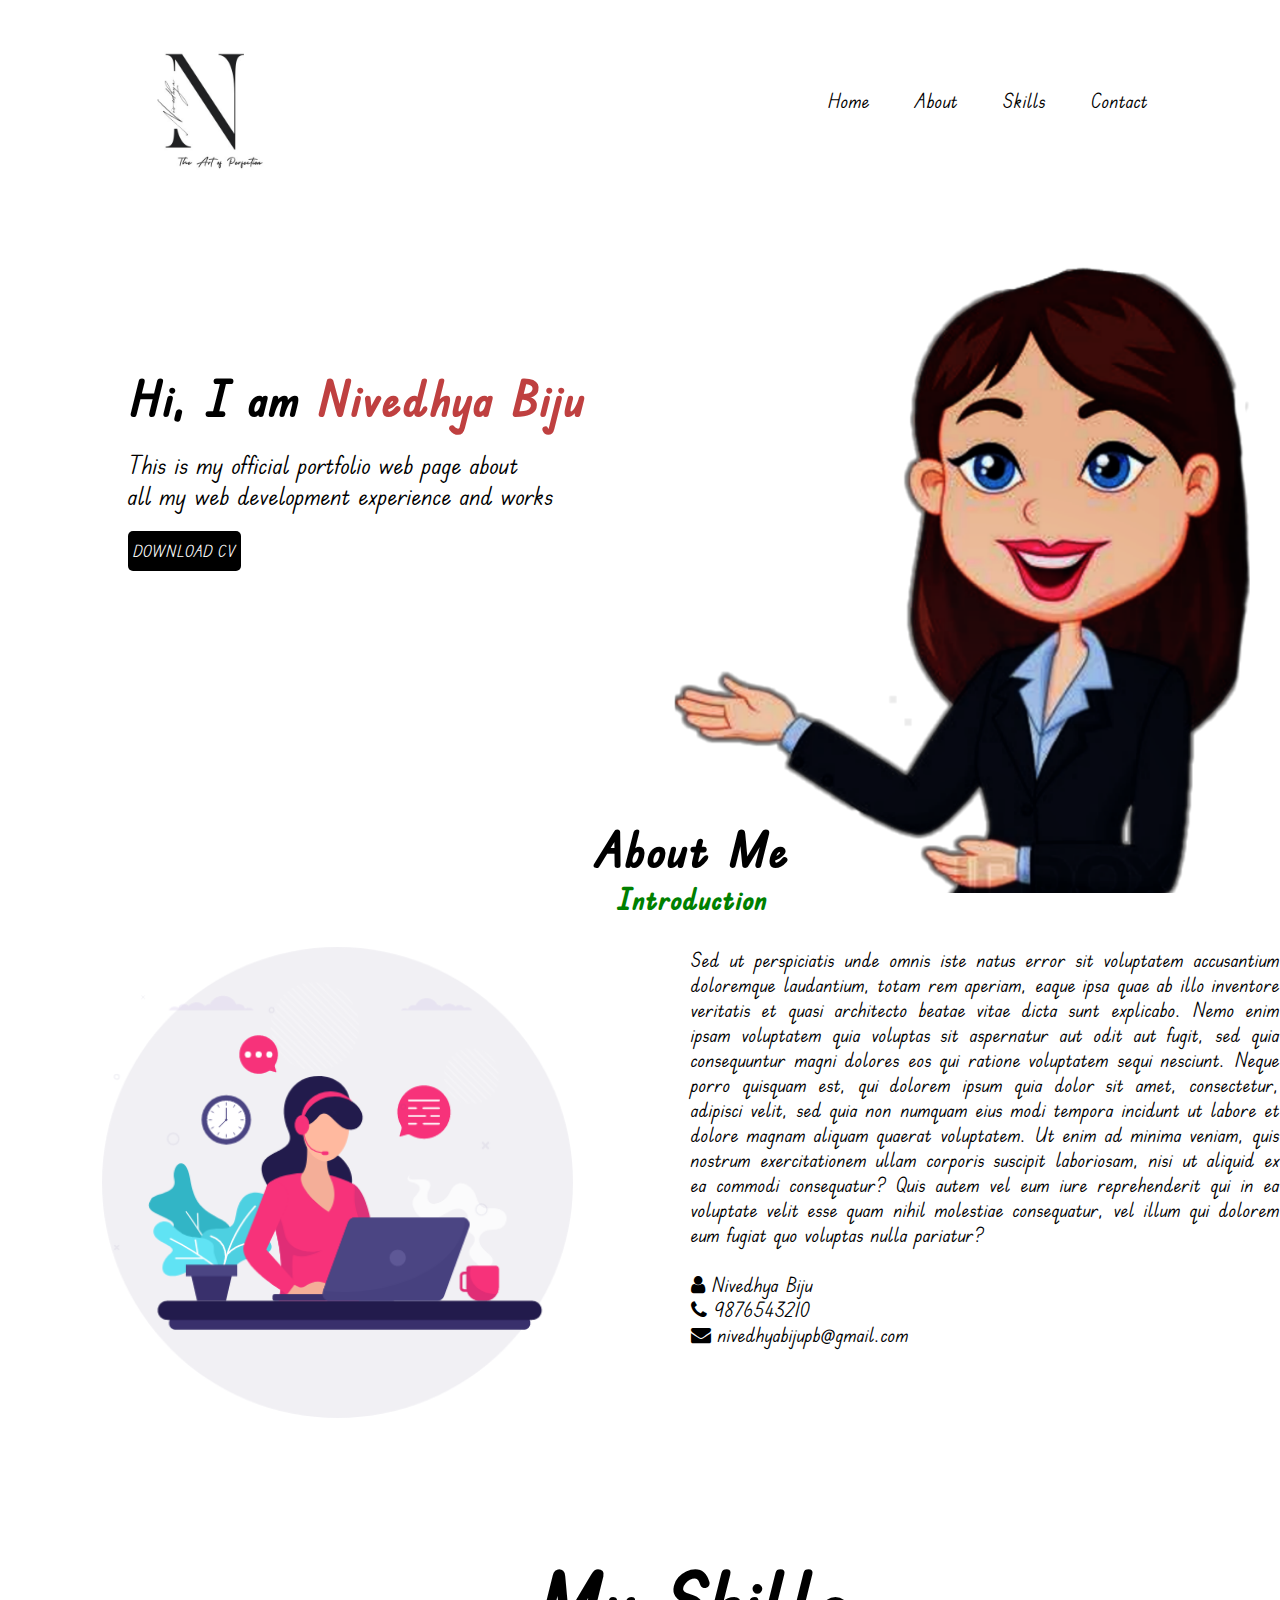
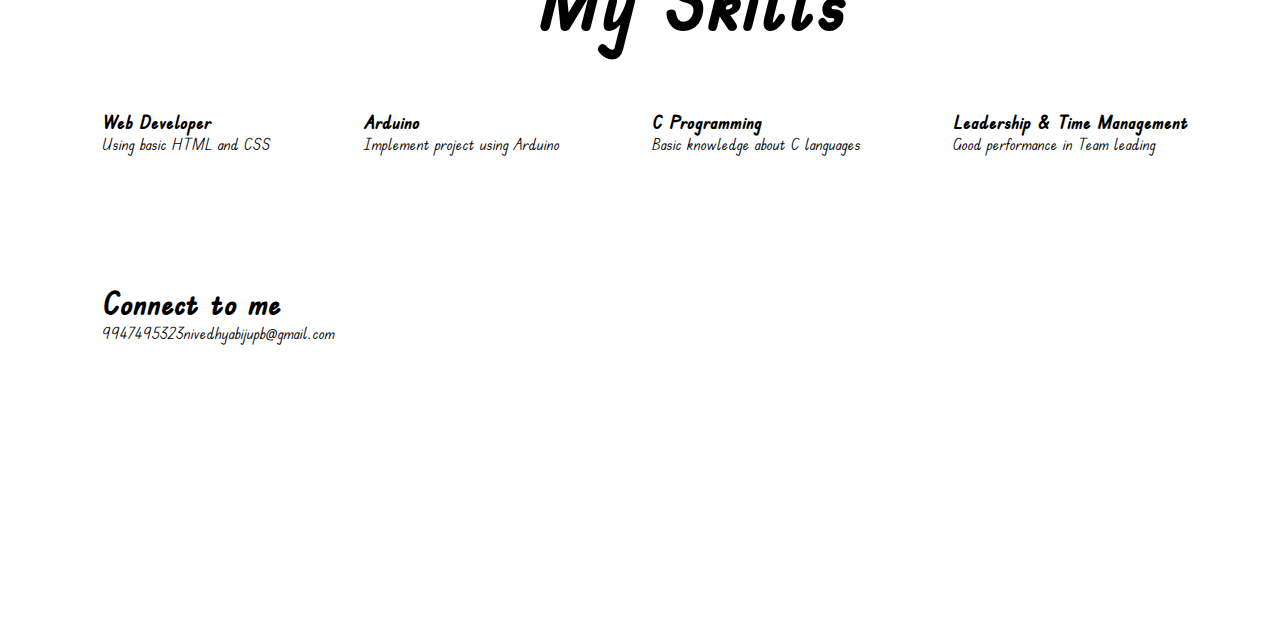
<file: INDEX.html>
<!DOCTYPE html>
<html lang="en">
<head>
    <meta charset="UTF-8">
    <meta name="viewport" content="width=device-width, initial-scale=1.0">
    <title>PORTFOLIO</title>
    <!-- External style file -->
    <link rel="stylesheet" href="./style.css">
    <!-- Font awesome -->
    <link rel="stylesheet" href="https://cdnjs.cloudflare.com/ajax/libs/font-awesome/4.7.0/css/font-awesome.min.css">
    <!-- Google fonts -->
    <link rel="preconnect" href="https://fonts.googleapis.com">
    <link rel="preconnect" href="https://fonts.gstatic.com" crossorigin>
    <link href="https://fonts.googleapis.com/css2?family=Edu+TAS+Beginner&display=swap" rel="stylesheet">
</head>
<body>
    <div class="container">
        <!-- navbar -->
        <nav class="navbar">
            <img src="./My Logo.png" class="logo" alt="">
            <ul class="list">
                <li class="listitem"> <a href="#home" class="link">Home</a></li>
                <li class="listitem"> <a href="#about" class="link">About</a></li>
                <li class="listitem"> <a href="#skills" class="link">Skills</a></li>
                <li class="listitem"> <a href="#contact" class="link">Contact</a></li>
            </ul>
        </nav>
        <section id="home">
            <div class="title">
                <h1 class="title_h1">Hi, I am <span>Nivedhya Biju</span></h1>
                <p class="title_p">This is my official portfolio web page about <br>all my web development experience and works</p>
                <a href="./NIVEDHYA BIJU, CV.pdf" download class="download">DOWNLOAD CV</a>
            </div>
            <div class="images">
                <img src="./Home.png" class="img" alt="">
            </div>
        </section>
        <section id="about">
            <div class="headings">
                <h1>About Me</h1>
                <h3>Introduction</h3>
            </div>
            <div class="abt_content">
                <div class="abt_img">
                    <img src="./About.png" class="abtimg" alt="">
                </div>
                <div class="abt_intro">
                    <p>Sed ut perspiciatis unde omnis iste natus error sit voluptatem accusantium doloremque laudantium, totam rem 
                        aperiam, eaque ipsa quae ab illo inventore veritatis et quasi architecto beatae vitae dicta sunt explicabo. 
                        Nemo enim ipsam voluptatem quia voluptas sit aspernatur aut odit aut fugit, sed quia consequuntur magni dolores 
                        eos qui ratione voluptatem sequi nesciunt. Neque porro quisquam est, qui dolorem ipsum quia dolor sit amet, 
                        consectetur, adipisci velit, sed quia non numquam eius modi tempora incidunt ut labore et dolore magnam aliquam 
                        quaerat voluptatem. Ut enim ad minima veniam, quis nostrum exercitationem ullam corporis suscipit laboriosam, 
                        nisi ut aliquid ex ea commodi consequatur? Quis autem vel eum iure reprehenderit qui in ea voluptate velit esse 
                        quam nihil molestiae consequatur, vel illum qui dolorem eum fugiat quo voluptas nulla pariatur?</p>
                        <br>
                    <div class="abt_details">
                        <i class="fa fa-user"></i>
                        Nivedhya Biju
                    </div>
                    <div class="abt_details">
                        <i class="fa fa-phone"></i>
                        9876543210
                    </div>
                    <div class="abt_details">
                        <i class="fa fa-envelope"></i>
                        nivedhyabijupb@gmail.com
                    </div>
                </div>
            </div>
        </section>
        <section id="skills">
            <div class="skill_heading">
                <h1>My Skills</h1>
            </div>
            <div class="skill_content">
                <div class="skill_details" style="flex-grow: 1;">
                    <h3>Web Developer</h3>
                    <p>Using basic HTML and CSS</p>
                </div>
                <!-- <div class="skill_details" style="flex-grow: 3;">
                    <h3>Python</h3>
                    <p>Proficiency in Python libraries and frameworks,
                        data analysis and visualisation, automation, ML libraries,
                        application integration and cloud platforms</p>
                </div> -->
                <div class="skill_details" style="flex-grow: 1;">
                    <h3>Arduino</h3>
                    <p>Implement project using Arduino</p>
                </div>
                <div class="skill_details" style="flex-grow: 1;">
                    <h3>C Programming</h3>
                    <p>Basic knowledge about C languages</p>
                </div>
                <div class="skill_details" style="flex-grow: 1;">
                    <h3>Leadership & Time Management</h3>
                    <p>Good performance in Team leading</p>
                </div>
            </div>
        </section>
        <section id="contacts">
            <div class="contact_heading">
                <h1>Connect to me</h1>
            </div>
            <div class="contact_details">
                <div class="cnt_details">
                    9947495323
                </div>
                <div class="cnt_details">
                     nivedhyabijupb@gmail.com
                </div>
                <!-- <div class="cnt_details">
                    <a href="https://www.linkedin.com/in/nivedhya-biju-522820290?utm_source=share&utm_campaign=share_via&utm_content=profile&utm_medium=android_app"></a>
                </div> -->
            </div>
        </section>
    </div>
</body>
</html>
</file>
<file: style.css>
*{
    font-family: 'Edu TAS Beginner', cursive;
    margin: 0px;
    padding: 0px;
}
.container{
    background-color: #ffffff;
    width: 100%;
    height: 100%;
    position: relative;
}
.navbar{
    display: flex;
    align-items: center;
    justify-content: space-between;
    width: 85%;
    margin-left: 100px;
}
.listitem{
    display: inline;
    margin-right: 40px;
}
.logo{
    width: 200px;
}
.link{
    text-decoration: none;
    font-size: 20px;
    color: black;
    transition: font-size 1s;
}
.link:hover{
    color: red;
    font-size: 40px;
}
.title{
    margin-left: 10%;
    margin-top: 13%;
}
.title_h1{
    font-size: 50px;
    margin-bottom: 20px;
}
.title_h1 span{
    color: #bf4040;
}
.title_p{
    font-size: 25px;
    margin-bottom: 30px;
}
.download{
    background-color: #000000;
    padding: 10px 5px;
    color: #ffffff;
    text-decoration: none;
    border-radius: 5px;
}
.images{
    position: absolute;
    bottom: 0px;
    right: 30px;
    width: 45%;
    height: 88%;
}
.img{
    width: 100%;
    transition: width 1s;
}
.img:hover{
    width: 70%;
}
#about{
    margin-top: 20%;
    margin-left: 8%;
}
.headings{
    text-align: center;
    margin-bottom: 30px;
}
.headings h1{
    font-size: 50px;
}
.headings h3{
    font-size: 30px;
    color: #008000;
}
.abt_content{
    display: grid;
    grid-template-columns: 50% 50%;
}
.abt_img img{
    width: 80%;
}
.abt_intro{
    font-size: 20px;
    text-align: justify;
}
html{
    scroll-behavior: smooth;
}
#skills{
    margin-left: 8%;
    margin-top: 10%;
}
.skill_heading{
    text-align: center;
    font-size: 40px;
}
.skill_content{
    margin-top: 5%;
    display: flex;
}
#contacts{
    margin-left: 8%;
    margin-top: 10%;
}
.contact_details{
    background-color: #ffffff;
    height: 300px;
    width: 100%;
    display: flex;
    flex-direction: row;
    border: 1px;
}
</file>
